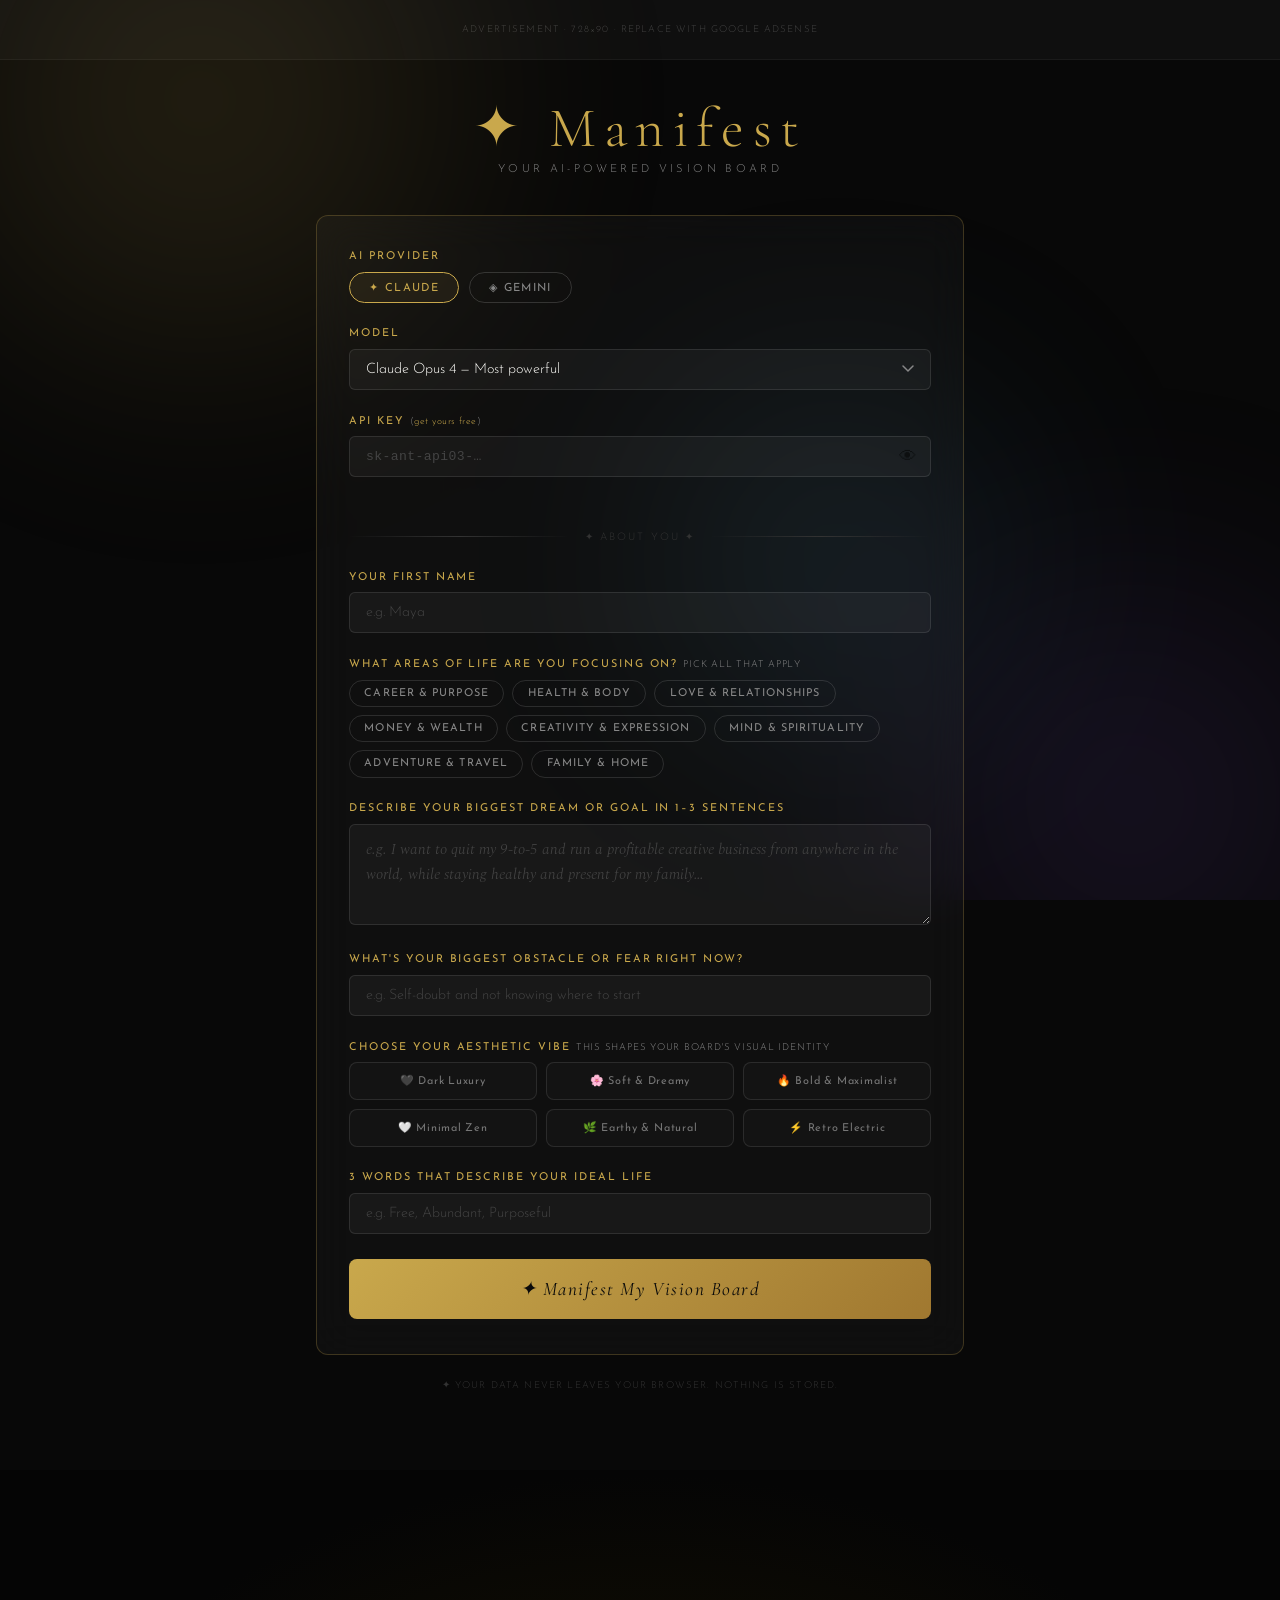
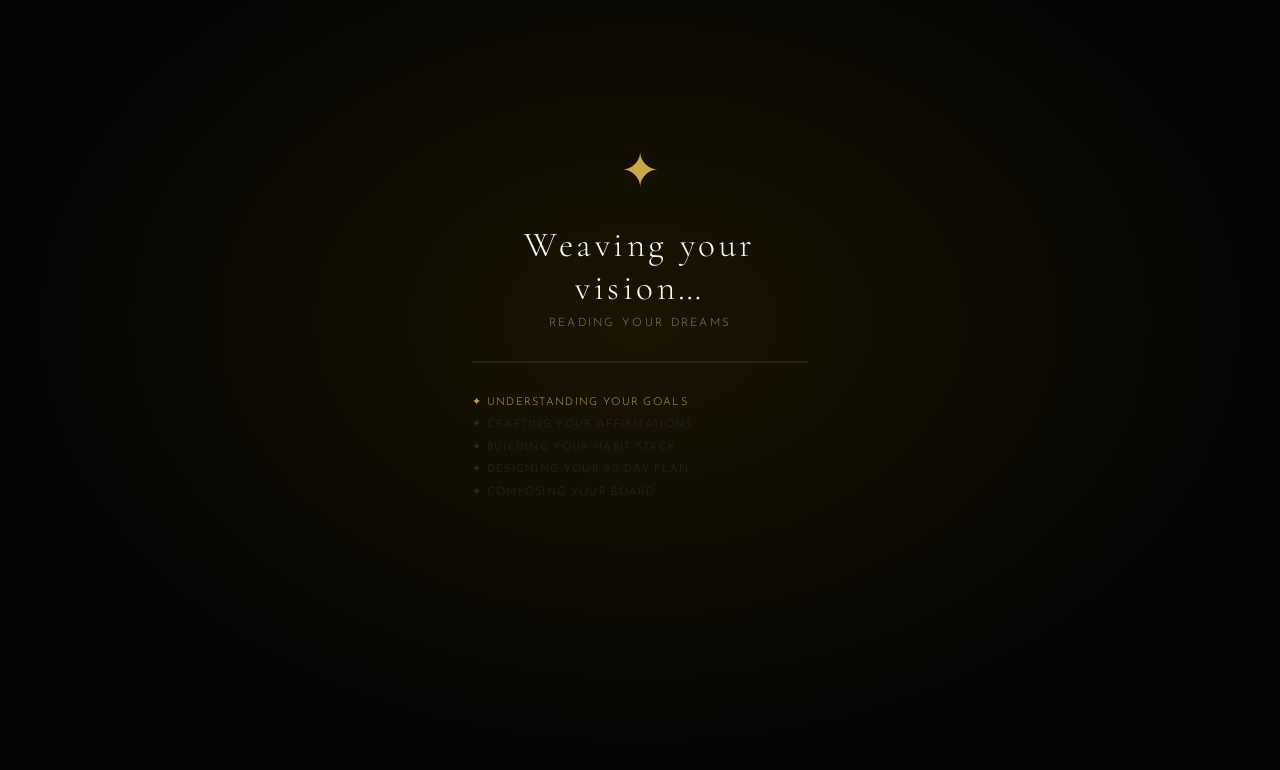
<file: index.html>
<!DOCTYPE html>
<html lang="en">
<head>
  <meta charset="UTF-8" />
  <meta name="viewport" content="width=device-width, initial-scale=1.0" />
  <title>Manifest — AI Vision Board Generator</title>
  <link rel="stylesheet" href="style.css" />
  <link href="https://fonts.googleapis.com/css2?family=Cormorant+Garamond:ital,wght@0,300;0,400;0,600;1,300;1,400&family=Josefin+Sans:wght@200;300;400&family=Spectral:ital,wght@0,300;1,300&display=swap" rel="stylesheet" />
</head>
<body>

  <!-- AD: Top banner - replace with AdSense -->
  <div class="ad-banner-top">
    <div class="ad-placeholder">Advertisement · 728×90 · Replace with Google AdSense</div>
  </div>

  <!-- ── LANDING / FORM SCREEN ── -->
  <div id="formScreen" class="screen active">

    <div class="form-bg">
      <div class="form-bg-orb orb1"></div>
      <div class="form-bg-orb orb2"></div>
      <div class="form-bg-orb orb3"></div>
    </div>

    <div class="form-container">

      <header class="form-header">
        <div class="logo">✦ Manifest</div>
        <p class="logo-sub">Your AI-powered vision board</p>
      </header>

      <!-- AD: Sidebar - replace with AdSense -->
      <div class="ad-sidebar-left">
        <div class="ad-placeholder vertical">Ad · 160×600</div>
      </div>
      <div class="ad-sidebar-right">
        <div class="ad-placeholder vertical">Ad · 160×600</div>
      </div>

      <div class="form-card">

        <!-- API Provider -->
        <div class="field-group">
          <label class="field-label">AI Provider</label>
          <div class="provider-row">
            <button class="provider-btn active" id="btnClaude" onclick="setProvider('claude')">✦ Claude</button>
            <button class="provider-btn" id="btnGemini" onclick="setProvider('gemini')">◈ Gemini</button>
          </div>
        </div>

        <!-- Model selector -->
        <div class="field-group">
          <label class="field-label" id="modelLabel">Model</label>
          <select id="modelSelect" class="form-input form-select"></select>
        </div>

        <div class="field-group" id="apiKeyRow">
          <label class="field-label" id="keyLabel">API Key <span class="key-hint" id="keyHint">(<a href="https://console.anthropic.com" target="_blank">get yours free</a>)</span></label>
          <div class="api-key-wrap">
            <input type="text" id="apiKey" autocomplete="off" autocorrect="off" autocapitalize="none" spellcheck="false" inputmode="text" class="form-input api-key-input" placeholder="Paste your key here…" />
            <button type="button" class="key-toggle" onclick="toggleKeyVis()" id="keyToggle" title="Show/hide key">👁</button>
          </div>
          <div class="key-preview" id="keyPreview"></div>
        </div>

        <div class="divider-line"><span>✦ about you ✦</span></div>

        <!-- Name -->
        <div class="field-group">
          <label class="field-label">Your first name</label>
          <input type="text" id="userName" autocorrect="off" autocapitalize="words" spellcheck="false" class="form-input" placeholder="e.g. Maya" />
        </div>

        <!-- Life areas -->
        <div class="field-group">
          <label class="field-label">What areas of life are you focusing on? <span class="hint">Pick all that apply</span></label>
          <div class="chip-grid" id="areaChips">
            <button class="chip" data-val="career">Career & Purpose</button>
            <button class="chip" data-val="health">Health & Body</button>
            <button class="chip" data-val="relationships">Love & Relationships</button>
            <button class="chip" data-val="wealth">Money & Wealth</button>
            <button class="chip" data-val="creativity">Creativity & Expression</button>
            <button class="chip" data-val="mindset">Mind & Spirituality</button>
            <button class="chip" data-val="adventure">Adventure & Travel</button>
            <button class="chip" data-val="family">Family & Home</button>
          </div>
        </div>

        <!-- Biggest dream -->
        <div class="field-group">
          <label class="field-label">Describe your biggest dream or goal in 1–3 sentences</label>
          <textarea id="bigDream" class="form-textarea" placeholder="e.g. I want to quit my 9-to-5 and run a profitable creative business from anywhere in the world, while staying healthy and present for my family…" rows="3"></textarea>
        </div>

        <!-- Current obstacle -->
        <div class="field-group">
          <label class="field-label">What's your biggest obstacle or fear right now?</label>
          <input type="text" id="obstacle" autocorrect="on" autocapitalize="sentences" class="form-input" placeholder="e.g. Self-doubt and not knowing where to start" />
        </div>

        <!-- Personality vibe -->
        <div class="field-group">
          <label class="field-label">Choose your aesthetic vibe <span class="hint">This shapes your board's visual identity</span></label>
          <div class="vibe-grid" id="vibeChips">
            <button class="vibe-chip" data-val="dark_luxury">🖤 Dark Luxury</button>
            <button class="vibe-chip" data-val="soft_dreamy">🌸 Soft & Dreamy</button>
            <button class="vibe-chip" data-val="bold_maximalist">🔥 Bold & Maximalist</button>
            <button class="vibe-chip" data-val="minimal_zen">🤍 Minimal Zen</button>
            <button class="vibe-chip" data-val="earthy_natural">🌿 Earthy & Natural</button>
            <button class="vibe-chip" data-val="retro_electric">⚡ Retro Electric</button>
          </div>
        </div>

        <!-- Word that describes desired life -->
        <div class="field-group">
          <label class="field-label">3 words that describe your ideal life</label>
          <input type="text" id="threeWords" autocorrect="on" autocapitalize="words" class="form-input" placeholder="e.g. Free, Abundant, Purposeful" />
        </div>

        <div id="errMsg" class="err-msg"></div>

        <button id="generateBtn" class="generate-btn" onclick="generate()">
          <span id="btnText">✦ Manifest My Vision Board</span>
          <div id="btnLoader" class="btn-loader hidden"></div>
        </button>

      </div><!-- /form-card -->

      <p class="privacy-note">✦ Your data never leaves your browser. Nothing is stored.</p>

    </div><!-- /form-container -->

  </div><!-- /formScreen -->

  <!-- ── LOADING SCREEN ── -->
  <div id="loadScreen" class="screen">
    <div class="load-bg"></div>
    <div class="load-content">
      <div class="load-symbol">✦</div>
      <div class="load-title">Weaving your vision…</div>
      <div class="load-sub" id="loadSub">Reading your dreams</div>
      <div class="load-bar"><div class="load-fill" id="loadFill"></div></div>
      <div class="load-steps" id="loadSteps">
        <div class="load-step active" id="ls1">✦ Understanding your goals</div>
        <div class="load-step" id="ls2">✦ Crafting your affirmations</div>
        <div class="load-step" id="ls3">✦ Building your habit stack</div>
        <div class="load-step" id="ls4">✦ Designing your 90-day plan</div>
        <div class="load-step" id="ls5">✦ Composing your board</div>
      </div>
    </div>
  </div>

  <!-- ── BOARD SCREEN ── -->
  <div id="boardScreen" class="screen">

    <!-- Toolbar -->
    <div class="board-toolbar">
      <button class="tool-btn" onclick="goBack()">← New Board</button>
      <div class="toolbar-logo">✦ Manifest</div>
      <div class="tool-actions">
        <button class="tool-btn accent" onclick="downloadBoard()">↓ Save as Image</button>
        <button class="tool-btn" onclick="shareBoard()">⇧ Share</button>
      </div>
    </div>

    <!-- AD: Mid-page banner -->
    <div class="ad-banner-mid">
      <div class="ad-placeholder">Advertisement · 728×90 · Replace with Google AdSense</div>
    </div>

    <!-- The actual vision board -->
    <div class="board-wrap">
      <div id="visionBoard" class="vision-board">
        <!-- Dynamically rendered by app.js -->
      </div>
    </div>

    <!-- Below-board details -->
    <div class="board-details" id="boardDetails">
      <!-- 90-day plan rendered here -->
    </div>

    <!-- AD: Bottom banner -->
    <div class="ad-banner-bottom">
      <div class="ad-placeholder">Advertisement · 728×90 · Replace with Google AdSense</div>
    </div>

  </div><!-- /boardScreen -->

  <script src="app.js"></script>
</body>
</html>
</file>
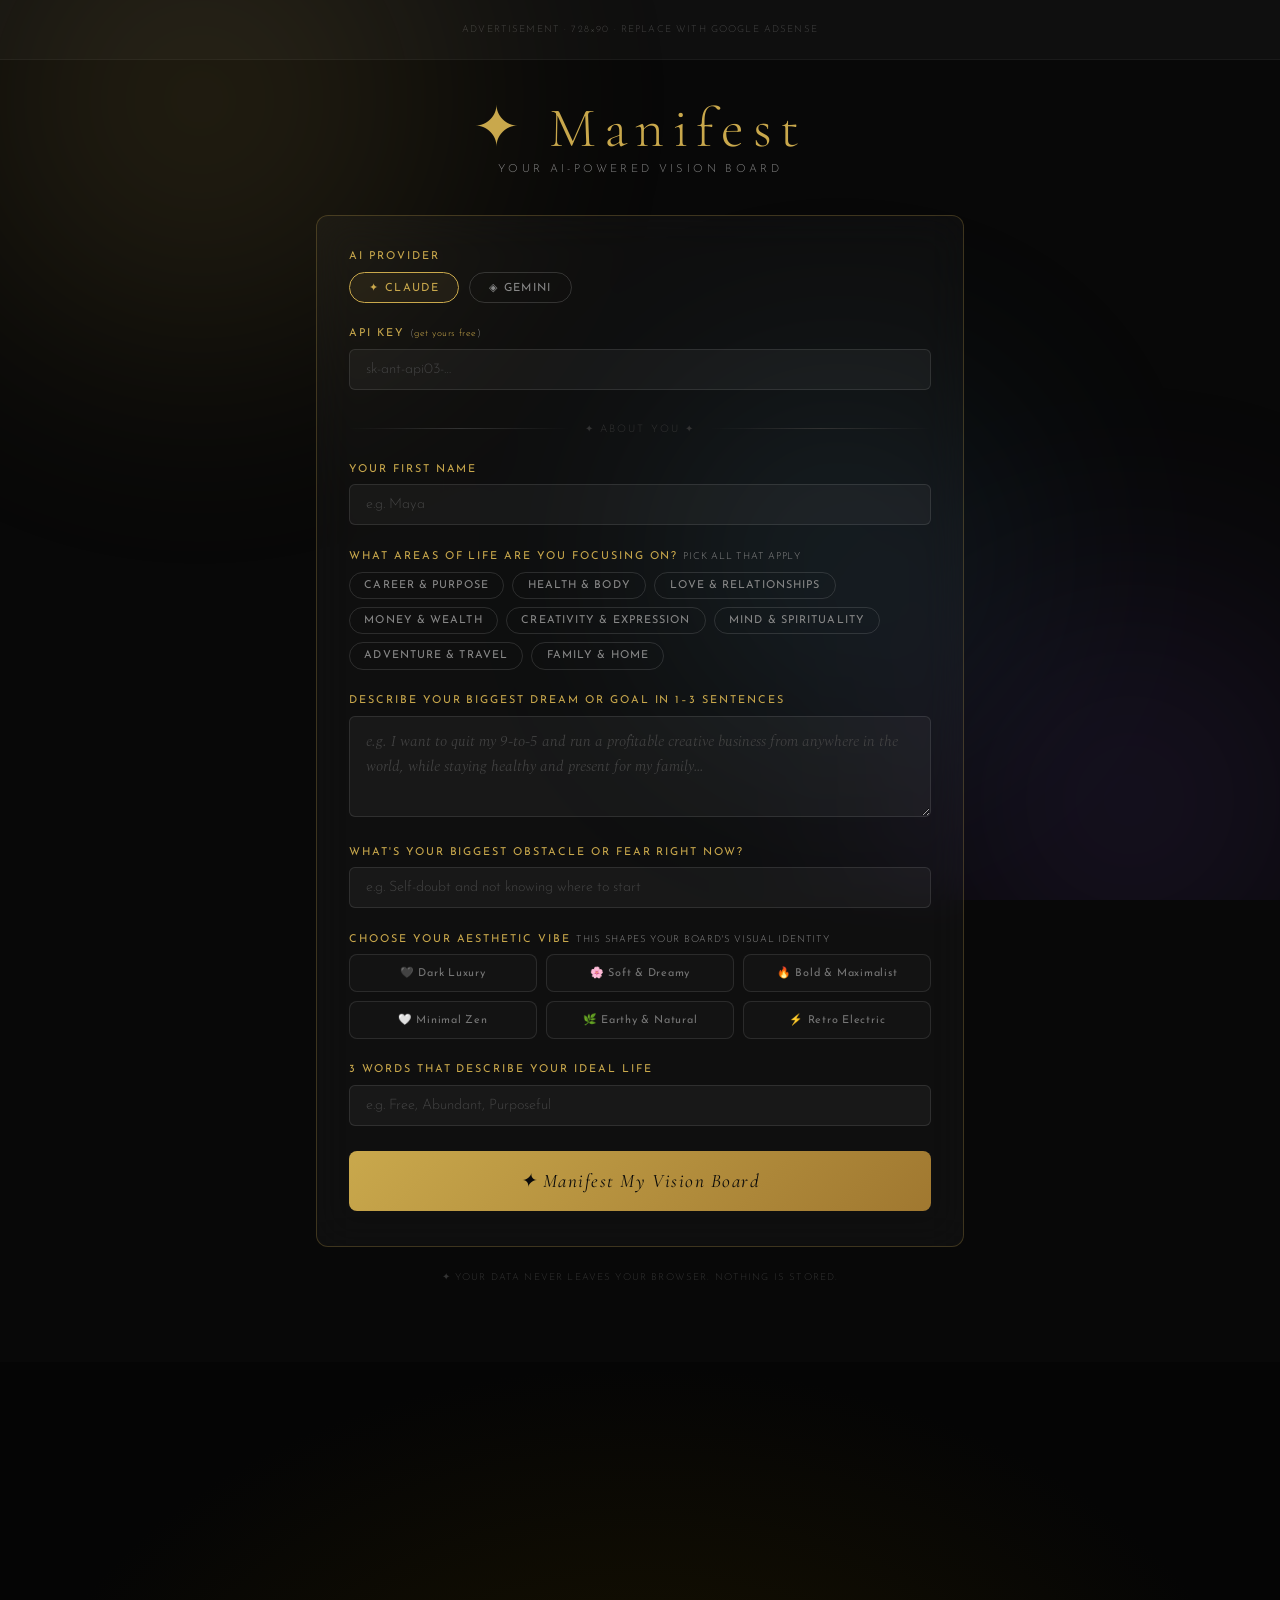
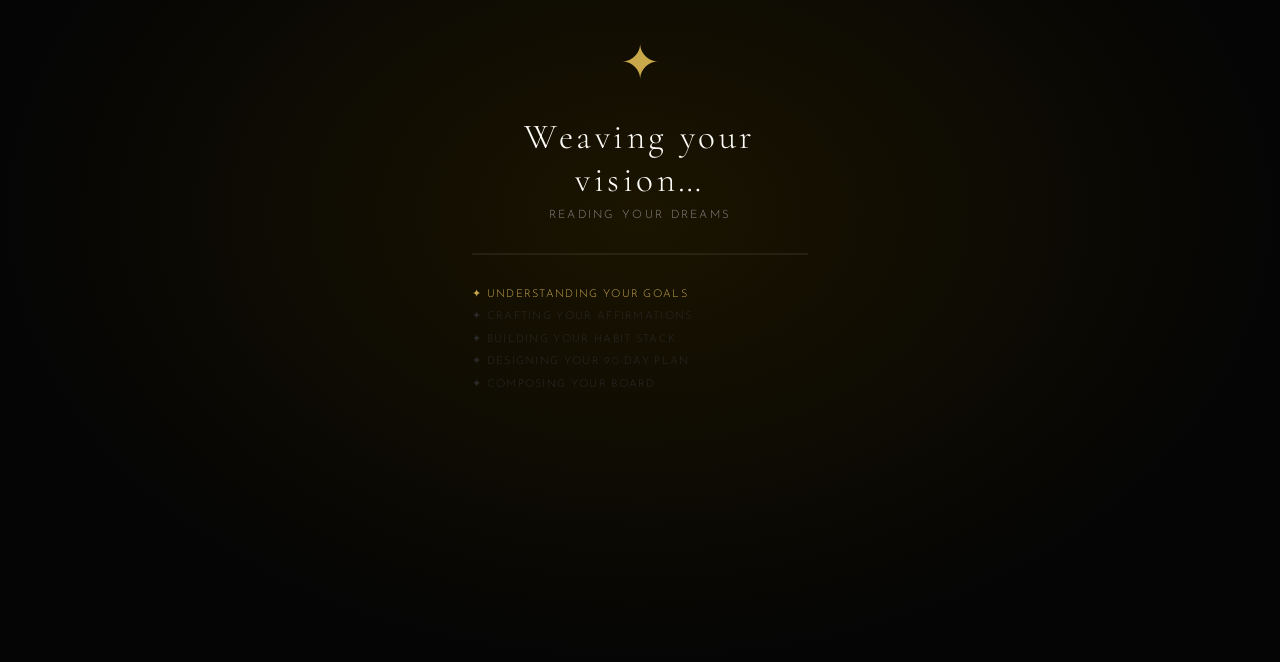
<file: index-5.html>
<!DOCTYPE html>
<html lang="en">
<head>
  <meta charset="UTF-8" />
  <meta name="viewport" content="width=device-width, initial-scale=1.0" />
  <title>Manifest — AI Vision Board Generator</title>
  <link rel="stylesheet" href="style.css" />
  <link href="https://fonts.googleapis.com/css2?family=Cormorant+Garamond:ital,wght@0,300;0,400;0,600;1,300;1,400&family=Josefin+Sans:wght@200;300;400&family=Spectral:ital,wght@0,300;1,300&display=swap" rel="stylesheet" />
</head>
<body>

  <!-- AD: Top banner - replace with AdSense -->
  <div class="ad-banner-top">
    <div class="ad-placeholder">Advertisement · 728×90 · Replace with Google AdSense</div>
  </div>

  <!-- ── LANDING / FORM SCREEN ── -->
  <div id="formScreen" class="screen active">

    <div class="form-bg">
      <div class="form-bg-orb orb1"></div>
      <div class="form-bg-orb orb2"></div>
      <div class="form-bg-orb orb3"></div>
    </div>

    <div class="form-container">

      <header class="form-header">
        <div class="logo">✦ Manifest</div>
        <p class="logo-sub">Your AI-powered vision board</p>
      </header>

      <!-- AD: Sidebar - replace with AdSense -->
      <div class="ad-sidebar-left">
        <div class="ad-placeholder vertical">Ad · 160×600</div>
      </div>
      <div class="ad-sidebar-right">
        <div class="ad-placeholder vertical">Ad · 160×600</div>
      </div>

      <div class="form-card">

        <!-- API Provider -->
        <div class="field-group">
          <label class="field-label">AI Provider</label>
          <div class="provider-row">
            <button class="provider-btn active" id="btnClaude" onclick="setProvider('claude')">✦ Claude</button>
            <button class="provider-btn" id="btnGemini" onclick="setProvider('gemini')">◈ Gemini</button>
          </div>
        </div>

        <div class="field-group" id="apiKeyRow">
          <label class="field-label" id="keyLabel">API Key <span class="key-hint">(<a id="keyLink" href="https://console.anthropic.com" target="_blank">get yours free</a>)</span></label>
          <input type="password" id="apiKey" autocomplete="off" class="form-input" placeholder="sk-ant-api03-…" />
        </div>

        <div class="divider-line"><span>✦ about you ✦</span></div>

        <!-- Name -->
        <div class="field-group">
          <label class="field-label">Your first name</label>
          <input type="text" id="userName" class="form-input" placeholder="e.g. Maya" />
        </div>

        <!-- Life areas -->
        <div class="field-group">
          <label class="field-label">What areas of life are you focusing on? <span class="hint">Pick all that apply</span></label>
          <div class="chip-grid" id="areaChips">
            <button class="chip" data-val="career">Career & Purpose</button>
            <button class="chip" data-val="health">Health & Body</button>
            <button class="chip" data-val="relationships">Love & Relationships</button>
            <button class="chip" data-val="wealth">Money & Wealth</button>
            <button class="chip" data-val="creativity">Creativity & Expression</button>
            <button class="chip" data-val="mindset">Mind & Spirituality</button>
            <button class="chip" data-val="adventure">Adventure & Travel</button>
            <button class="chip" data-val="family">Family & Home</button>
          </div>
        </div>

        <!-- Biggest dream -->
        <div class="field-group">
          <label class="field-label">Describe your biggest dream or goal in 1–3 sentences</label>
          <textarea id="bigDream" class="form-textarea" placeholder="e.g. I want to quit my 9-to-5 and run a profitable creative business from anywhere in the world, while staying healthy and present for my family…" rows="3"></textarea>
        </div>

        <!-- Current obstacle -->
        <div class="field-group">
          <label class="field-label">What's your biggest obstacle or fear right now?</label>
          <input type="text" id="obstacle" class="form-input" placeholder="e.g. Self-doubt and not knowing where to start" />
        </div>

        <!-- Personality vibe -->
        <div class="field-group">
          <label class="field-label">Choose your aesthetic vibe <span class="hint">This shapes your board's visual identity</span></label>
          <div class="vibe-grid" id="vibeChips">
            <button class="vibe-chip" data-val="dark_luxury">🖤 Dark Luxury</button>
            <button class="vibe-chip" data-val="soft_dreamy">🌸 Soft & Dreamy</button>
            <button class="vibe-chip" data-val="bold_maximalist">🔥 Bold & Maximalist</button>
            <button class="vibe-chip" data-val="minimal_zen">🤍 Minimal Zen</button>
            <button class="vibe-chip" data-val="earthy_natural">🌿 Earthy & Natural</button>
            <button class="vibe-chip" data-val="retro_electric">⚡ Retro Electric</button>
          </div>
        </div>

        <!-- Word that describes desired life -->
        <div class="field-group">
          <label class="field-label">3 words that describe your ideal life</label>
          <input type="text" id="threeWords" class="form-input" placeholder="e.g. Free, Abundant, Purposeful" />
        </div>

        <div id="errMsg" class="err-msg"></div>

        <button id="generateBtn" class="generate-btn" onclick="generate()">
          <span id="btnText">✦ Manifest My Vision Board</span>
          <div id="btnLoader" class="btn-loader hidden"></div>
        </button>

      </div><!-- /form-card -->

      <p class="privacy-note">✦ Your data never leaves your browser. Nothing is stored.</p>

    </div><!-- /form-container -->

  </div><!-- /formScreen -->

  <!-- ── LOADING SCREEN ── -->
  <div id="loadScreen" class="screen">
    <div class="load-bg"></div>
    <div class="load-content">
      <div class="load-symbol">✦</div>
      <div class="load-title">Weaving your vision…</div>
      <div class="load-sub" id="loadSub">Reading your dreams</div>
      <div class="load-bar"><div class="load-fill" id="loadFill"></div></div>
      <div class="load-steps" id="loadSteps">
        <div class="load-step active" id="ls1">✦ Understanding your goals</div>
        <div class="load-step" id="ls2">✦ Crafting your affirmations</div>
        <div class="load-step" id="ls3">✦ Building your habit stack</div>
        <div class="load-step" id="ls4">✦ Designing your 90-day plan</div>
        <div class="load-step" id="ls5">✦ Composing your board</div>
      </div>
    </div>
  </div>

  <!-- ── BOARD SCREEN ── -->
  <div id="boardScreen" class="screen">

    <!-- Toolbar -->
    <div class="board-toolbar">
      <button class="tool-btn" onclick="goBack()">← New Board</button>
      <div class="toolbar-logo">✦ Manifest</div>
      <div class="tool-actions">
        <button class="tool-btn accent" onclick="downloadBoard()">↓ Save as Image</button>
        <button class="tool-btn" onclick="shareBoard()">⇧ Share</button>
      </div>
    </div>

    <!-- AD: Mid-page banner -->
    <div class="ad-banner-mid">
      <div class="ad-placeholder">Advertisement · 728×90 · Replace with Google AdSense</div>
    </div>

    <!-- The actual vision board -->
    <div class="board-wrap">
      <div id="visionBoard" class="vision-board">
        <!-- Dynamically rendered by app.js -->
      </div>
    </div>

    <!-- Below-board details -->
    <div class="board-details" id="boardDetails">
      <!-- 90-day plan rendered here -->
    </div>

    <!-- AD: Bottom banner -->
    <div class="ad-banner-bottom">
      <div class="ad-placeholder">Advertisement · 728×90 · Replace with Google AdSense</div>
    </div>

  </div><!-- /boardScreen -->

  <script src="app.js"></script>
</body>
</html>
</file>
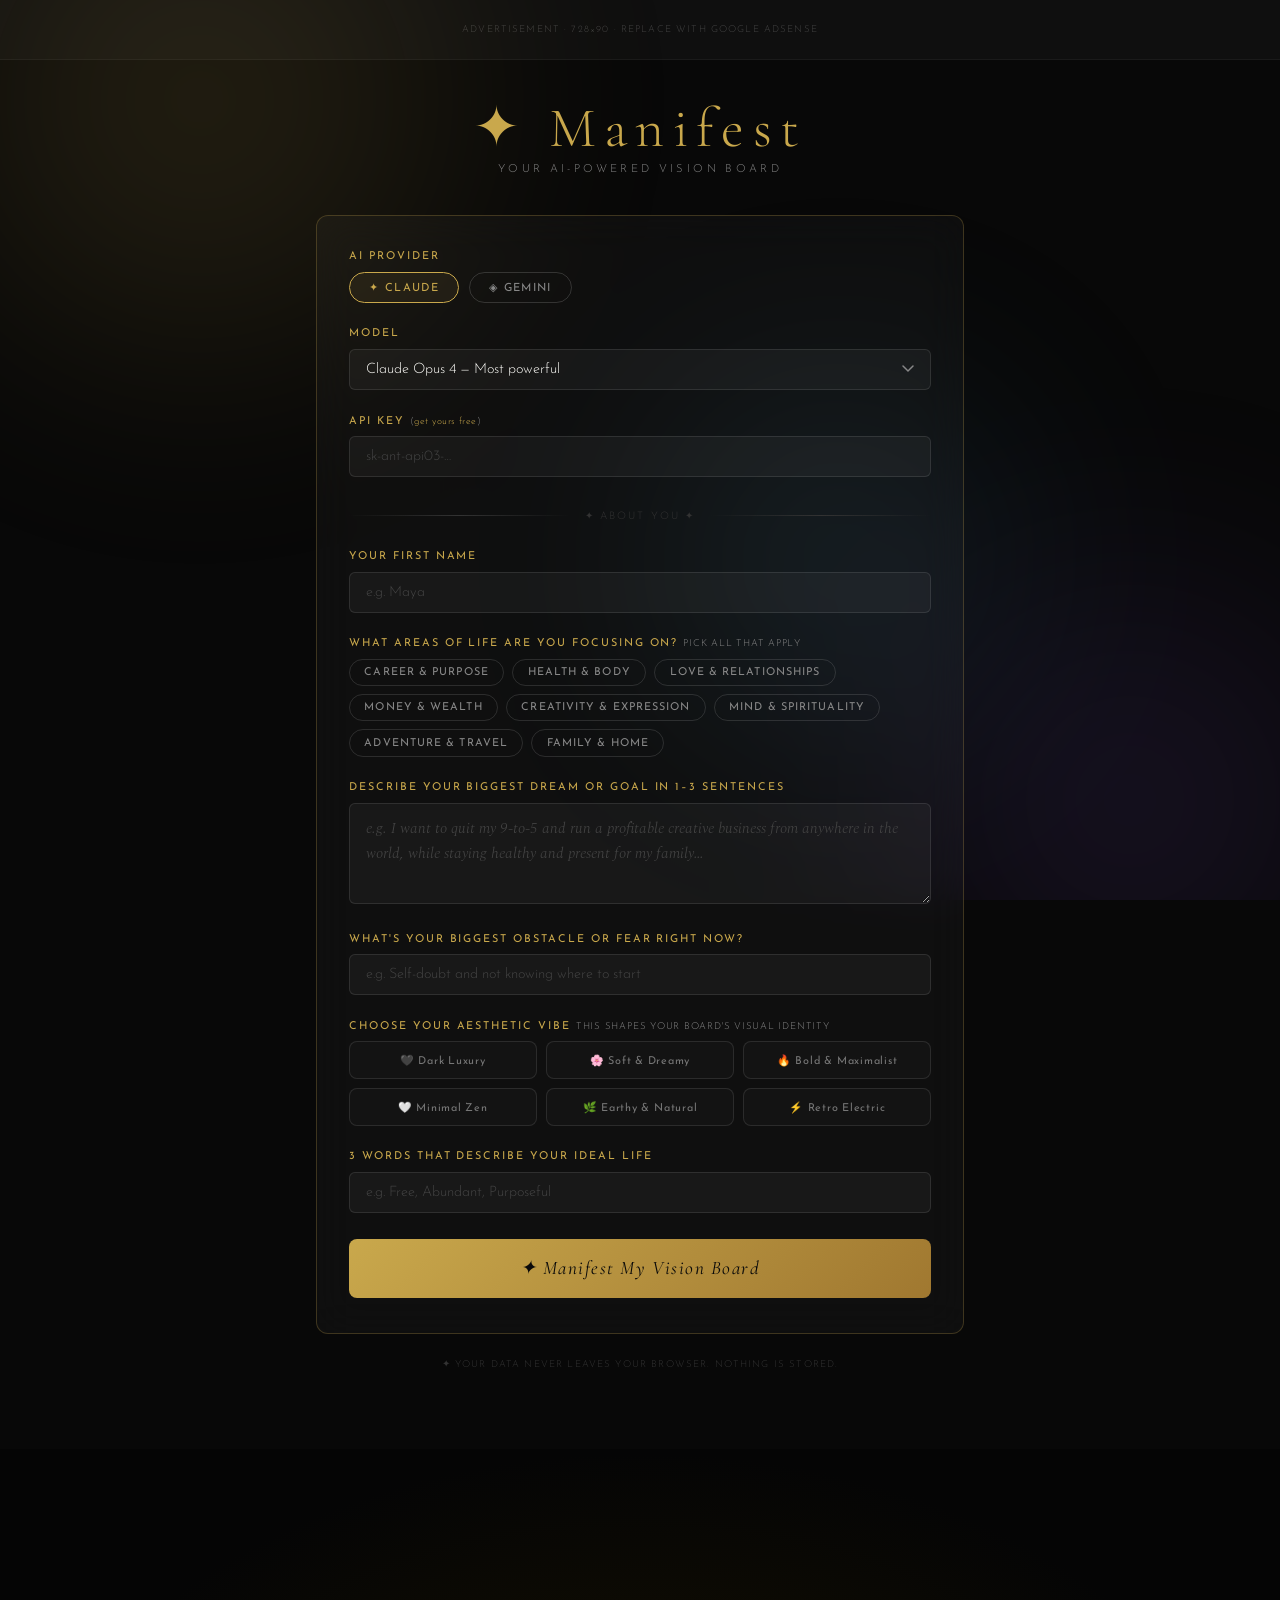
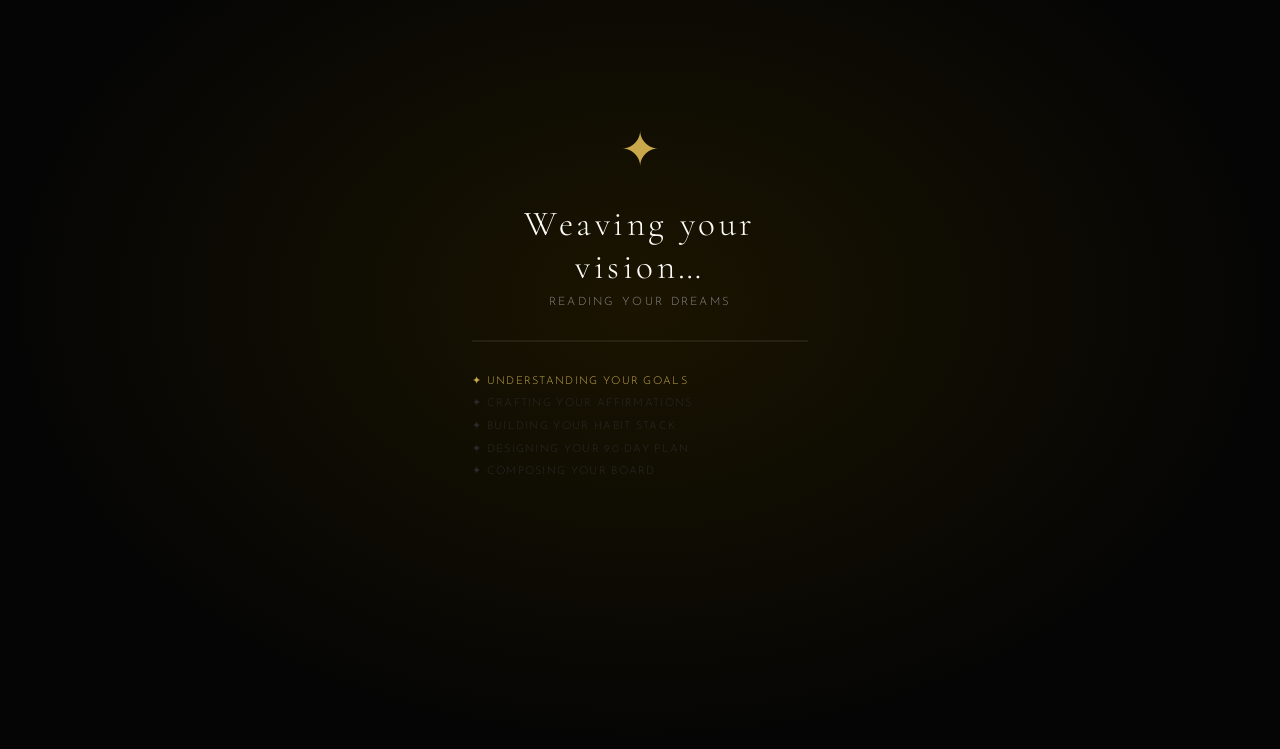
<file: index-6.html>
<!DOCTYPE html>
<html lang="en">
<head>
  <meta charset="UTF-8" />
  <meta name="viewport" content="width=device-width, initial-scale=1.0" />
  <title>Manifest — AI Vision Board Generator</title>
  <link rel="stylesheet" href="style.css" />
  <link href="https://fonts.googleapis.com/css2?family=Cormorant+Garamond:ital,wght@0,300;0,400;0,600;1,300;1,400&family=Josefin+Sans:wght@200;300;400&family=Spectral:ital,wght@0,300;1,300&display=swap" rel="stylesheet" />
</head>
<body>

  <!-- AD: Top banner - replace with AdSense -->
  <div class="ad-banner-top">
    <div class="ad-placeholder">Advertisement · 728×90 · Replace with Google AdSense</div>
  </div>

  <!-- ── LANDING / FORM SCREEN ── -->
  <div id="formScreen" class="screen active">

    <div class="form-bg">
      <div class="form-bg-orb orb1"></div>
      <div class="form-bg-orb orb2"></div>
      <div class="form-bg-orb orb3"></div>
    </div>

    <div class="form-container">

      <header class="form-header">
        <div class="logo">✦ Manifest</div>
        <p class="logo-sub">Your AI-powered vision board</p>
      </header>

      <!-- AD: Sidebar - replace with AdSense -->
      <div class="ad-sidebar-left">
        <div class="ad-placeholder vertical">Ad · 160×600</div>
      </div>
      <div class="ad-sidebar-right">
        <div class="ad-placeholder vertical">Ad · 160×600</div>
      </div>

      <div class="form-card">

        <!-- API Provider -->
        <div class="field-group">
          <label class="field-label">AI Provider</label>
          <div class="provider-row">
            <button class="provider-btn active" id="btnClaude" onclick="setProvider('claude')">✦ Claude</button>
            <button class="provider-btn" id="btnGemini" onclick="setProvider('gemini')">◈ Gemini</button>
          </div>
        </div>

        <!-- Model selector -->
        <div class="field-group">
          <label class="field-label" id="modelLabel">Model</label>
          <select id="modelSelect" class="form-input form-select"></select>
        </div>

        <div class="field-group" id="apiKeyRow">
          <label class="field-label" id="keyLabel">API Key <span class="key-hint" id="keyHint">(<a href="https://console.anthropic.com" target="_blank">get yours free</a>)</span></label>
          <input type="password" id="apiKey" autocomplete="off" class="form-input" placeholder="sk-ant-api03-…" />
        </div>

        <div class="divider-line"><span>✦ about you ✦</span></div>

        <!-- Name -->
        <div class="field-group">
          <label class="field-label">Your first name</label>
          <input type="text" id="userName" class="form-input" placeholder="e.g. Maya" />
        </div>

        <!-- Life areas -->
        <div class="field-group">
          <label class="field-label">What areas of life are you focusing on? <span class="hint">Pick all that apply</span></label>
          <div class="chip-grid" id="areaChips">
            <button class="chip" data-val="career">Career & Purpose</button>
            <button class="chip" data-val="health">Health & Body</button>
            <button class="chip" data-val="relationships">Love & Relationships</button>
            <button class="chip" data-val="wealth">Money & Wealth</button>
            <button class="chip" data-val="creativity">Creativity & Expression</button>
            <button class="chip" data-val="mindset">Mind & Spirituality</button>
            <button class="chip" data-val="adventure">Adventure & Travel</button>
            <button class="chip" data-val="family">Family & Home</button>
          </div>
        </div>

        <!-- Biggest dream -->
        <div class="field-group">
          <label class="field-label">Describe your biggest dream or goal in 1–3 sentences</label>
          <textarea id="bigDream" class="form-textarea" placeholder="e.g. I want to quit my 9-to-5 and run a profitable creative business from anywhere in the world, while staying healthy and present for my family…" rows="3"></textarea>
        </div>

        <!-- Current obstacle -->
        <div class="field-group">
          <label class="field-label">What's your biggest obstacle or fear right now?</label>
          <input type="text" id="obstacle" class="form-input" placeholder="e.g. Self-doubt and not knowing where to start" />
        </div>

        <!-- Personality vibe -->
        <div class="field-group">
          <label class="field-label">Choose your aesthetic vibe <span class="hint">This shapes your board's visual identity</span></label>
          <div class="vibe-grid" id="vibeChips">
            <button class="vibe-chip" data-val="dark_luxury">🖤 Dark Luxury</button>
            <button class="vibe-chip" data-val="soft_dreamy">🌸 Soft & Dreamy</button>
            <button class="vibe-chip" data-val="bold_maximalist">🔥 Bold & Maximalist</button>
            <button class="vibe-chip" data-val="minimal_zen">🤍 Minimal Zen</button>
            <button class="vibe-chip" data-val="earthy_natural">🌿 Earthy & Natural</button>
            <button class="vibe-chip" data-val="retro_electric">⚡ Retro Electric</button>
          </div>
        </div>

        <!-- Word that describes desired life -->
        <div class="field-group">
          <label class="field-label">3 words that describe your ideal life</label>
          <input type="text" id="threeWords" class="form-input" placeholder="e.g. Free, Abundant, Purposeful" />
        </div>

        <div id="errMsg" class="err-msg"></div>

        <button id="generateBtn" class="generate-btn" onclick="generate()">
          <span id="btnText">✦ Manifest My Vision Board</span>
          <div id="btnLoader" class="btn-loader hidden"></div>
        </button>

      </div><!-- /form-card -->

      <p class="privacy-note">✦ Your data never leaves your browser. Nothing is stored.</p>

    </div><!-- /form-container -->

  </div><!-- /formScreen -->

  <!-- ── LOADING SCREEN ── -->
  <div id="loadScreen" class="screen">
    <div class="load-bg"></div>
    <div class="load-content">
      <div class="load-symbol">✦</div>
      <div class="load-title">Weaving your vision…</div>
      <div class="load-sub" id="loadSub">Reading your dreams</div>
      <div class="load-bar"><div class="load-fill" id="loadFill"></div></div>
      <div class="load-steps" id="loadSteps">
        <div class="load-step active" id="ls1">✦ Understanding your goals</div>
        <div class="load-step" id="ls2">✦ Crafting your affirmations</div>
        <div class="load-step" id="ls3">✦ Building your habit stack</div>
        <div class="load-step" id="ls4">✦ Designing your 90-day plan</div>
        <div class="load-step" id="ls5">✦ Composing your board</div>
      </div>
    </div>
  </div>

  <!-- ── BOARD SCREEN ── -->
  <div id="boardScreen" class="screen">

    <!-- Toolbar -->
    <div class="board-toolbar">
      <button class="tool-btn" onclick="goBack()">← New Board</button>
      <div class="toolbar-logo">✦ Manifest</div>
      <div class="tool-actions">
        <button class="tool-btn accent" onclick="downloadBoard()">↓ Save as Image</button>
        <button class="tool-btn" onclick="shareBoard()">⇧ Share</button>
      </div>
    </div>

    <!-- AD: Mid-page banner -->
    <div class="ad-banner-mid">
      <div class="ad-placeholder">Advertisement · 728×90 · Replace with Google AdSense</div>
    </div>

    <!-- The actual vision board -->
    <div class="board-wrap">
      <div id="visionBoard" class="vision-board">
        <!-- Dynamically rendered by app.js -->
      </div>
    </div>

    <!-- Below-board details -->
    <div class="board-details" id="boardDetails">
      <!-- 90-day plan rendered here -->
    </div>

    <!-- AD: Bottom banner -->
    <div class="ad-banner-bottom">
      <div class="ad-placeholder">Advertisement · 728×90 · Replace with Google AdSense</div>
    </div>

  </div><!-- /boardScreen -->

  <script src="app.js"></script>
</body>
</html>
</file>
<file: style.css>
/* ── Reset & Base ─────────────────────────────────────────── */
*, *::before, *::after { box-sizing: border-box; margin: 0; padding: 0; }

:root {
  --black: #0a0a0a;
  --white: #fdfcf8;
  --gold: #c9a84c;
  --gold-light: #e8d08a;
  --muted: #888;
  --border: rgba(201,168,76,0.25);
}

html { scroll-behavior: smooth; }

body {
  background: var(--black);
  color: var(--white);
  font-family: 'Josefin Sans', sans-serif;
  font-weight: 300;
  min-height: 100vh;
  overflow-x: hidden;
}

/* ── Screens ──────────────────────────────────────────────── */
.screen { display: none; min-height: 100vh; }
.screen.active { display: block; }

/* ── Ads ──────────────────────────────────────────────────── */
.ad-placeholder {
  display: flex;
  align-items: center;
  justify-content: center;
  font-size: .6rem;
  letter-spacing: .12em;
  text-transform: uppercase;
  color: #444;
  height: 100%;
}
.ad-placeholder.vertical { writing-mode: vertical-rl; }

.ad-banner-top {
  background: #0f0f0f;
  border-bottom: 1px solid #1a1a1a;
  height: 60px;
  display: flex;
  align-items: center;
  justify-content: center;
}

.ad-sidebar-left,
.ad-sidebar-right {
  position: fixed;
  top: 50%;
  transform: translateY(-50%);
  width: 140px;
  height: 500px;
  background: #0f0f0f;
  border: 1px solid #1a1a1a;
  border-radius: 4px;
  z-index: 5;
}

.ad-sidebar-left { left: 8px; }
.ad-sidebar-right { right: 8px; }

@media (max-width: 1280px) {
  .ad-sidebar-left, .ad-sidebar-right { display: none; }
}

/* ── Form Screen ──────────────────────────────────────────── */
#formScreen {
  position: relative;
  background: #080808;
}

.form-bg {
  position: fixed;
  inset: 0;
  pointer-events: none;
  z-index: 0;
  overflow: hidden;
}

.form-bg-orb {
  position: absolute;
  border-radius: 50%;
  filter: blur(120px);
  opacity: .18;
}

.orb1 {
  width: 600px; height: 600px;
  background: radial-gradient(circle, #c9a84c, transparent);
  top: -200px; left: -100px;
  animation: drift1 18s ease-in-out infinite alternate;
}

.orb2 {
  width: 500px; height: 500px;
  background: radial-gradient(circle, #7a4fc9, transparent);
  bottom: -150px; right: -100px;
  animation: drift2 22s ease-in-out infinite alternate;
}

.orb3 {
  width: 400px; height: 400px;
  background: radial-gradient(circle, #4f9ec9, transparent);
  top: 40%; left: 50%;
  animation: drift3 16s ease-in-out infinite alternate;
}

@keyframes drift1 { from { transform: translate(0,0) scale(1); } to { transform: translate(80px,60px) scale(1.2); } }
@keyframes drift2 { from { transform: translate(0,0) scale(1); } to { transform: translate(-60px,-80px) scale(1.15); } }
@keyframes drift3 { from { transform: translate(-50%,-50%) scale(1); } to { transform: translate(-50%,-50%) scale(1.3) rotate(30deg); } }

.form-container {
  position: relative;
  z-index: 2;
  max-width: 680px;
  margin: 0 auto;
  padding: 2.5rem 1rem 5rem;
  width: 100%;
}

/* Header */
.form-header {
  text-align: center;
  margin-bottom: 2.5rem;
  animation: fadeDown .8s ease both;
}

.logo {
  font-family: 'Cormorant Garamond', serif;
  font-size: 3.5rem;
  font-weight: 300;
  letter-spacing: .15em;
  color: var(--gold);
  line-height: 1;
}

.logo-sub {
  font-size: .7rem;
  letter-spacing: .3em;
  text-transform: uppercase;
  color: var(--muted);
  margin-top: .5rem;
}

@keyframes fadeDown {
  from { opacity: 0; transform: translateY(-20px); }
  to { opacity: 1; transform: translateY(0); }
}

/* Card */
.form-card {
  background: rgba(255,255,255,.03);
  border: 1px solid var(--border);
  border-radius: 12px;
  padding: 2.2rem 2rem;
  backdrop-filter: blur(20px);
  animation: fadeUp .8s .2s ease both;
}

@keyframes fadeUp {
  from { opacity: 0; transform: translateY(24px); }
  to { opacity: 1; transform: translateY(0); }
}

/* Fields */
.field-group {
  margin-bottom: 1.6rem;
}

.field-label {
  display: block;
  font-size: .68rem;
  letter-spacing: .18em;
  text-transform: uppercase;
  color: var(--gold);
  margin-bottom: .6rem;
  font-weight: 400;
}

.hint {
  font-size: .6rem;
  letter-spacing: .08em;
  color: var(--muted);
  font-weight: 300;
}

.key-hint {
  font-size: .6rem;
  letter-spacing: .05em;
  text-transform: none;
  color: var(--muted);
  font-weight: 300;
}

.key-hint a {
  color: var(--gold);
  text-decoration: none;
}

.form-input {
  width: 100%;
  background: rgba(255,255,255,.04);
  border: 1px solid rgba(255,255,255,.1);
  border-radius: 6px;
  padding: .75rem 1rem;
  font-family: 'Josefin Sans', sans-serif;
  font-size: .9rem;
  font-weight: 300;
  color: var(--white);
  outline: none;
  transition: border-color .2s, background .2s;
}

.form-input:focus {
  border-color: var(--gold);
  background: rgba(201,168,76,.05);
}

.form-input::placeholder { color: #444; }

.form-textarea {
  width: 100%;
  background: rgba(255,255,255,.04);
  border: 1px solid rgba(255,255,255,.1);
  border-radius: 6px;
  padding: .75rem 1rem;
  font-family: 'Spectral', serif;
  font-size: .92rem;
  font-style: italic;
  font-weight: 300;
  color: var(--white);
  outline: none;
  resize: vertical;
  line-height: 1.7;
  transition: border-color .2s, background .2s;
}

.form-textarea:focus {
  border-color: var(--gold);
  background: rgba(201,168,76,.05);
}

.form-textarea::placeholder { color: #444; }

/* Provider buttons */
.provider-row { display: flex; gap: .6rem; }

.provider-btn {
  padding: .5rem 1.2rem;
  border-radius: 30px;
  border: 1.5px solid rgba(255,255,255,.15);
  background: transparent;
  font-family: 'Josefin Sans', sans-serif;
  font-size: .7rem;
  letter-spacing: .12em;
  text-transform: uppercase;
  color: var(--muted);
  cursor: pointer;
  transition: all .2s;
}

.provider-btn.active {
  border-color: var(--gold);
  color: var(--gold);
  background: rgba(201,168,76,.08);
}

.provider-btn:hover:not(.active) {
  border-color: rgba(255,255,255,.3);
  color: var(--white);
}

/* Chips */
.chip-grid {
  display: flex;
  flex-wrap: wrap;
  gap: .5rem;
}

.chip {
  padding: .45rem .9rem;
  border-radius: 30px;
  border: 1px solid rgba(255,255,255,.12);
  background: transparent;
  font-family: 'Josefin Sans', sans-serif;
  font-size: .68rem;
  letter-spacing: .1em;
  text-transform: uppercase;
  color: #888;
  cursor: pointer;
  transition: all .2s;
}

.chip.selected {
  border-color: var(--gold);
  color: var(--gold);
  background: rgba(201,168,76,.1);
}

.chip:hover:not(.selected) {
  border-color: rgba(255,255,255,.25);
  color: var(--white);
}

/* Vibe grid */
.vibe-grid {
  display: grid;
  grid-template-columns: repeat(3, 1fr);
  gap: .6rem;
}

@media (max-width: 500px) {
  .vibe-grid { grid-template-columns: repeat(2, 1fr); }
}

.vibe-chip {
  padding: .7rem .5rem;
  border-radius: 8px;
  border: 1px solid rgba(255,255,255,.1);
  background: rgba(255,255,255,.02);
  font-family: 'Josefin Sans', sans-serif;
  font-size: .68rem;
  letter-spacing: .07em;
  color: #777;
  cursor: pointer;
  transition: all .2s;
  text-align: center;
}

.vibe-chip.selected {
  border-color: var(--gold);
  color: var(--gold);
  background: rgba(201,168,76,.08);
}

.vibe-chip:hover:not(.selected) {
  border-color: rgba(255,255,255,.22);
  color: var(--white);
  background: rgba(255,255,255,.04);
}

/* Divider */
.divider-line {
  display: flex;
  align-items: center;
  gap: 1rem;
  margin: 2rem 0 1.8rem;
  color: #333;
  font-size: .65rem;
  letter-spacing: .2em;
  text-transform: uppercase;
}

.divider-line::before,
.divider-line::after {
  content: '';
  flex: 1;
  height: 1px;
  background: linear-gradient(90deg, transparent, #333, transparent);
}

/* Error */
.err-msg {
  display: none;
  background: rgba(220,38,38,.1);
  border: 1px solid rgba(220,38,38,.3);
  border-radius: 6px;
  padding: .75rem 1rem;
  font-size: .8rem;
  color: #f87171;
  margin-bottom: 1rem;
}

.err-msg.show { display: block; }

/* Generate button */
.generate-btn {
  width: 100%;
  padding: 1.1rem;
  background: linear-gradient(135deg, #c9a84c, #a07830, #c9a84c);
  background-size: 200% 200%;
  border: none;
  border-radius: 8px;
  font-family: 'Cormorant Garamond', serif;
  font-size: 1.2rem;
  font-style: italic;
  letter-spacing: .08em;
  color: #0a0a0a;
  cursor: pointer;
  transition: all .3s;
  display: flex;
  align-items: center;
  justify-content: center;
  gap: .6rem;
  position: relative;
  overflow: hidden;
}

.generate-btn:hover {
  background-position: right center;
  transform: translateY(-2px);
  box-shadow: 0 8px 32px rgba(201,168,76,.3);
}

.generate-btn:disabled {
  opacity: .6;
  cursor: not-allowed;
  transform: none;
}

.btn-loader {
  width: 18px;
  height: 18px;
  border: 2px solid rgba(0,0,0,.3);
  border-top-color: #0a0a0a;
  border-radius: 50%;
  animation: spin .7s linear infinite;
}

.btn-loader.hidden { display: none; }

@keyframes spin { to { transform: rotate(360deg); } }

.privacy-note {
  text-align: center;
  font-size: .6rem;
  letter-spacing: .12em;
  color: #333;
  text-transform: uppercase;
  margin-top: 1.5rem;
}

/* ── Loading Screen ───────────────────────────────────────── */
#loadScreen {
  display: flex;
  align-items: center;
  justify-content: center;
  background: #050505;
  position: relative;
  overflow: hidden;
}

.load-bg {
  position: absolute;
  inset: 0;
  background: radial-gradient(ellipse at center, #1a1400 0%, #050505 70%);
}

.load-content {
  position: relative;
  z-index: 2;
  text-align: center;
  padding: 2rem;
  max-width: 400px;
}

.load-symbol {
  font-size: 3rem;
  color: var(--gold);
  animation: pulse 2s ease-in-out infinite;
  display: block;
  margin-bottom: 1.5rem;
}

@keyframes pulse {
  0%, 100% { opacity: .4; transform: scale(1); }
  50% { opacity: 1; transform: scale(1.15); }
}

.load-title {
  font-family: 'Cormorant Garamond', serif;
  font-size: 2.2rem;
  font-weight: 300;
  letter-spacing: .1em;
  color: var(--white);
  margin-bottom: .5rem;
}

.load-sub {
  font-size: .72rem;
  letter-spacing: .2em;
  text-transform: uppercase;
  color: var(--muted);
  margin-bottom: 2rem;
}

.load-bar {
  height: 2px;
  background: rgba(255,255,255,.07);
  border-radius: 2px;
  overflow: hidden;
  margin-bottom: 2rem;
}

.load-fill {
  height: 100%;
  background: linear-gradient(90deg, var(--gold), #fff5cc, var(--gold));
  border-radius: 2px;
  width: 0%;
  transition: width .6s ease;
}

.load-steps {
  display: flex;
  flex-direction: column;
  gap: .6rem;
  text-align: left;
}

.load-step {
  font-size: .68rem;
  letter-spacing: .12em;
  text-transform: uppercase;
  color: #2a2a2a;
  transition: color .4s;
}

.load-step.active { color: var(--gold); }
.load-step.done { color: #555; }

/* ── Board Screen ─────────────────────────────────────────── */
#boardScreen {
  background: #080808;
  min-height: 100vh;
}

.board-toolbar {
  display: flex;
  align-items: center;
  justify-content: space-between;
  padding: .9rem 1.5rem;
  background: rgba(0,0,0,.8);
  border-bottom: 1px solid #1a1a1a;
  backdrop-filter: blur(10px);
  position: sticky;
  top: 0;
  z-index: 20;
}

.toolbar-logo {
  font-family: 'Cormorant Garamond', serif;
  font-size: 1.3rem;
  color: var(--gold);
  letter-spacing: .15em;
}

.tool-actions { display: flex; gap: .6rem; }

.tool-btn {
  padding: .45rem .9rem;
  background: transparent;
  border: 1px solid #333;
  border-radius: 5px;
  font-family: 'Josefin Sans', sans-serif;
  font-size: .68rem;
  letter-spacing: .1em;
  text-transform: uppercase;
  color: #888;
  cursor: pointer;
  transition: all .2s;
}

.tool-btn:hover {
  border-color: #666;
  color: var(--white);
}

.tool-btn.accent {
  border-color: var(--gold);
  color: var(--gold);
}

.tool-btn.accent:hover {
  background: var(--gold);
  color: #000;
}

.ad-banner-mid, .ad-banner-bottom {
  height: 70px;
  display: flex;
  align-items: center;
  justify-content: center;
  background: #050505;
  border-top: 1px solid #111;
  border-bottom: 1px solid #111;
  margin: 1.5rem 0;
}

.board-wrap {
  max-width: 1100px;
  margin: 0 auto;
  padding: 2rem 1.5rem 0;
}

/* ── Vision Board ─────────────────────────────────────────── */
.vision-board {
  width: 100%;
  border-radius: 12px;
  overflow: hidden;
  box-shadow: 0 0 80px rgba(0,0,0,.8), 0 0 0 1px rgba(255,255,255,.05);
  animation: boardReveal .8s ease both;
  position: relative;
}

@keyframes boardReveal {
  from { opacity: 0; transform: scale(.97); }
  to { opacity: 1; transform: scale(1); }
}

/* Board grid layout */
.board-grid {
  display: grid;
  grid-template-columns: repeat(12, 1fr);
  grid-template-rows: auto;
  gap: 3px;
  background: #111;
  min-height: 600px;
}

/* Board cells */
.board-cell {
  padding: 1.5rem;
  position: relative;
  overflow: hidden;
  display: flex;
  flex-direction: column;
  justify-content: center;
}

/* Cell size presets */
.cell-wide { grid-column: span 8; }
.cell-narrow { grid-column: span 4; }
.cell-third { grid-column: span 4; }
.cell-half { grid-column: span 6; }
.cell-full { grid-column: span 12; }
.cell-quarter { grid-column: span 3; }

/* Cell types */
.cell-hero {
  grid-column: span 8;
  min-height: 280px;
  align-items: flex-start;
  justify-content: flex-end;
  padding: 2.5rem;
}

.cell-name {
  grid-column: span 4;
  min-height: 280px;
  align-items: center;
  text-align: center;
}

.cell-affirmation {
  grid-column: span 4;
  min-height: 160px;
  align-items: center;
  text-align: center;
}

.cell-word {
  grid-column: span 3;
  min-height: 120px;
  align-items: center;
  text-align: center;
}

.cell-habit {
  grid-column: span 3;
  min-height: 120px;
}

.cell-quote {
  grid-column: span 6;
  min-height: 140px;
  align-items: center;
}

.cell-theme {
  grid-column: span 6;
  min-height: 140px;
  align-items: center;
  text-align: center;
}

/* Typography inside cells */
.cell-eyebrow {
  font-size: .58rem;
  letter-spacing: .22em;
  text-transform: uppercase;
  opacity: .5;
  margin-bottom: .5rem;
  font-family: 'Josefin Sans', sans-serif;
  font-weight: 300;
}

.cell-headline {
  font-family: 'Cormorant Garamond', serif;
  font-size: clamp(1.8rem, 4vw, 3.5rem);
  font-weight: 300;
  line-height: 1.05;
  letter-spacing: -.01em;
}

.cell-headline.italic { font-style: italic; }
.cell-headline.sm { font-size: clamp(1.2rem, 2.5vw, 2rem); }
.cell-headline.xs { font-size: clamp(1rem, 2vw, 1.5rem); }

.cell-body {
  font-family: 'Spectral', serif;
  font-style: italic;
  font-size: .92rem;
  line-height: 1.7;
  opacity: .75;
  margin-top: .6rem;
}

.cell-mono {
  font-family: 'Josefin Sans', sans-serif;
  font-size: .7rem;
  letter-spacing: .15em;
  text-transform: uppercase;
  opacity: .6;
}

.cell-number {
  font-family: 'Cormorant Garamond', serif;
  font-size: 5rem;
  font-weight: 300;
  line-height: 1;
  opacity: .12;
  position: absolute;
  bottom: .5rem;
  right: 1rem;
}

/* Habit list */
.habit-list {
  list-style: none;
  display: flex;
  flex-direction: column;
  gap: .4rem;
}

.habit-list li {
  font-size: .72rem;
  letter-spacing: .06em;
  display: flex;
  align-items: flex-start;
  gap: .5rem;
  opacity: .85;
}

.habit-list li::before {
  content: '✦';
  font-size: .55rem;
  opacity: .5;
  flex-shrink: 0;
  margin-top: .1rem;
}

/* ── Vibe color themes ────────────────────────────────────── */

/* Dark Luxury */
.vibe-dark_luxury { --c1: #0a0806; --c2: #1a1408; --c3: #2a2010; --accent: #c9a84c; --text: #f5ead8; --text2: rgba(245,234,216,.7); }
/* Soft Dreamy */
.vibe-soft_dreamy { --c1: #1a0f1f; --c2: #241528; --c3: #2e1d32; --accent: #e8a8d8; --text: #fde8f5; --text2: rgba(253,232,245,.7); }
/* Bold Maximalist */
.vibe-bold_maximalist { --c1: #0d0000; --c2: #1a0505; --c3: #ff2d00; --accent: #ff6b00; --text: #fff5f0; --text2: rgba(255,245,240,.7); }
/* Minimal Zen */
.vibe-minimal_zen { --c1: #0e0e0e; --c2: #161616; --c3: #1e1e1e; --accent: #e0dcd4; --text: #f0ece6; --text2: rgba(240,236,230,.6); }
/* Earthy Natural */
.vibe-earthy_natural { --c1: #080a06; --c2: #101508; --c3: #1a2210; --accent: #7dba4e; --text: #e8f0dc; --text2: rgba(232,240,220,.7); }
/* Retro Electric */
.vibe-retro_electric { --c1: #00060f; --c2: #000d1a; --c3: #001428; --accent: #00d4ff; --text: #e0f8ff; --text2: rgba(224,248,255,.7); }

/* Apply vibe to board */
.vision-board {
  background: var(--c1, #0a0806);
  color: var(--text, #f5ead8);
}

.board-grid { background: var(--c1, #0a0806); }

/* Cell backgrounds via vibe */
.cell-bg-1 { background: var(--c1, #0a0806); }
.cell-bg-2 { background: var(--c2, #1a1408); }
.cell-bg-3 { background: var(--c3, #2a2010); }
.cell-bg-accent { background: var(--accent, #c9a84c); color: #000 !important; }
.cell-bg-accent .cell-eyebrow,
.cell-bg-accent .cell-body,
.cell-bg-accent .cell-mono,
.cell-bg-accent .habit-list li { color: rgba(0,0,0,.7); }

.cell-accent-text { color: var(--accent, #c9a84c); }
.cell-border-accent { border: 1px solid rgba(var(--accent-rgb, 201,168,76), .2); }

/* Decorative elements */
.cell-deco-line {
  width: 40px;
  height: 1px;
  background: var(--accent, #c9a84c);
  opacity: .4;
  margin: .8rem 0;
}

.cell-deco-circle {
  width: 60px;
  height: 60px;
  border-radius: 50%;
  border: 1px solid var(--accent, #c9a84c);
  opacity: .15;
  position: absolute;
  top: 1rem;
  right: 1rem;
}

/* ── 90-day Plan section ──────────────────────────────────── */
.board-details {
  max-width: 1100px;
  margin: 0 auto;
  padding: 0 1.5rem 4rem;
}

.plan-header {
  text-align: center;
  padding: 3rem 0 2rem;
}

.plan-header h2 {
  font-family: 'Cormorant Garamond', serif;
  font-size: 2.5rem;
  font-weight: 300;
  letter-spacing: .08em;
  color: var(--gold);
}

.plan-header p {
  font-size: .72rem;
  letter-spacing: .18em;
  text-transform: uppercase;
  color: var(--muted);
  margin-top: .5rem;
}

.plan-grid {
  display: grid;
  grid-template-columns: repeat(3, 1fr);
  gap: 1rem;
}

@media (max-width: 700px) {
  .plan-grid { grid-template-columns: 1fr; }
}

.plan-month {
  background: rgba(255,255,255,.02);
  border: 1px solid rgba(255,255,255,.07);
  border-radius: 8px;
  padding: 1.5rem;
  transition: border-color .2s;
}

.plan-month:hover { border-color: rgba(201,168,76,.3); }

.plan-month-label {
  font-size: .6rem;
  letter-spacing: .22em;
  text-transform: uppercase;
  color: var(--gold);
  margin-bottom: .4rem;
}

.plan-month-title {
  font-family: 'Cormorant Garamond', serif;
  font-size: 1.4rem;
  font-style: italic;
  color: var(--white);
  margin-bottom: 1rem;
}

.plan-items {
  list-style: none;
  display: flex;
  flex-direction: column;
  gap: .55rem;
}

.plan-items li {
  font-size: .78rem;
  line-height: 1.55;
  color: rgba(255,255,255,.6);
  display: flex;
  gap: .6rem;
  align-items: flex-start;
}

.plan-items li::before {
  content: '→';
  color: var(--gold);
  opacity: .6;
  flex-shrink: 0;
  font-size: .7rem;
  margin-top: .1rem;
}

/* Responsive board */
@media (max-width: 600px) {
  .cell-hero { grid-column: span 12; min-height: 200px; }
  .cell-name { grid-column: span 12; min-height: 160px; }
  .cell-affirmation { grid-column: span 12; }
  .cell-word { grid-column: span 6; }
  .cell-habit { grid-column: span 12; }
  .cell-quote { grid-column: span 12; }
  .cell-theme { grid-column: span 12; }
}

/* ── Mobile fixes ─────────────────────────────────────────── */
@media (max-width: 480px) {
  .form-card {
    padding: 1.5rem 1rem;
    border-radius: 8px;
  }

  .logo {
    font-size: 2.6rem;
  }

  .form-container {
    padding: 1.5rem .75rem 4rem;
  }

  .vibe-grid {
    grid-template-columns: repeat(2, 1fr);
  }

  .err-msg {
    font-size: .82rem;
    line-height: 1.5;
    padding: .8rem;
  }

  .generate-btn {
    font-size: 1rem;
    padding: .9rem;
  }

  .board-toolbar {
    padding: .7rem .9rem;
  }

  .toolbar-logo {
    font-size: 1rem;
  }

  .tool-btn {
    font-size: .58rem;
    padding: .38rem .65rem;
  }

  .board-wrap {
    padding: 1rem .5rem 0;
  }

  .board-cell {
    padding: 1rem;
  }

  .cell-headline {
    font-size: 1.4rem !important;
  }

  .plan-grid {
    grid-template-columns: 1fr;
  }
}

@media (max-width: 600px) {
  .form-input { font-size: 1rem; padding: .85rem 1rem; min-height: 48px; }
  .form-textarea { font-size: 1rem; padding: .85rem 1rem; }
  .field-label { font-size: .78rem; letter-spacing: .1em; }
  .chip { font-size: .78rem; padding: .6rem 1rem; min-height: 40px; }
  .vibe-chip { font-size: .78rem; padding: .8rem .5rem; min-height: 52px; }
  .provider-btn { font-size: .75rem; padding: .55rem 1.1rem; min-height: 40px; }
  .generate-btn { font-size: 1.1rem; padding: 1.1rem; min-height: 56px; }
  .logo { font-size: 2.6rem; }
  .vibe-grid { grid-template-columns: repeat(2, 1fr); }
  .plan-grid { grid-template-columns: 1fr; }
  .ad-banner-top { display: none; }
}

/* ── Model select ─────────────────────────────────────────── */
.form-select {
  appearance: none;
  -webkit-appearance: none;
  background-image: url("data:image/svg+xml,%3Csvg xmlns='http://www.w3.org/2000/svg' width='12' height='8' viewBox='0 0 12 8'%3E%3Cpath d='M1 1l5 5 5-5' stroke='%23888' stroke-width='1.5' fill='none' stroke-linecap='round'/%3E%3C/svg%3E");
  background-repeat: no-repeat;
  background-position: right 1rem center;
  padding-right: 2.5rem;
  cursor: pointer;
}

.form-select option {
  background: #1a1a1a;
  color: #f5f5f5;
  padding: .5rem;
}

/* ── API key wrapper ──────────────────────────────────────── */
.api-key-wrap {
  position: relative;
  display: flex;
  align-items: center;
}

.api-key-input {
  flex: 1;
  padding-right: 3rem !important;
  font-family: 'Courier New', monospace;
  font-size: .82rem;
  letter-spacing: .03em;
}

.key-toggle {
  position: absolute;
  right: .6rem;
  background: none;
  border: none;
  cursor: pointer;
  font-size: 1.1rem;
  padding: .3rem;
  opacity: .5;
  transition: opacity .2s;
  line-height: 1;
}

.key-toggle:hover { opacity: 1; }

.key-preview {
  margin-top: .4rem;
  font-family: 'Courier New', monospace;
  font-size: .7rem;
  color: #555;
  letter-spacing: .02em;
  min-height: .9rem;
  word-break: break-all;
}
</file>
